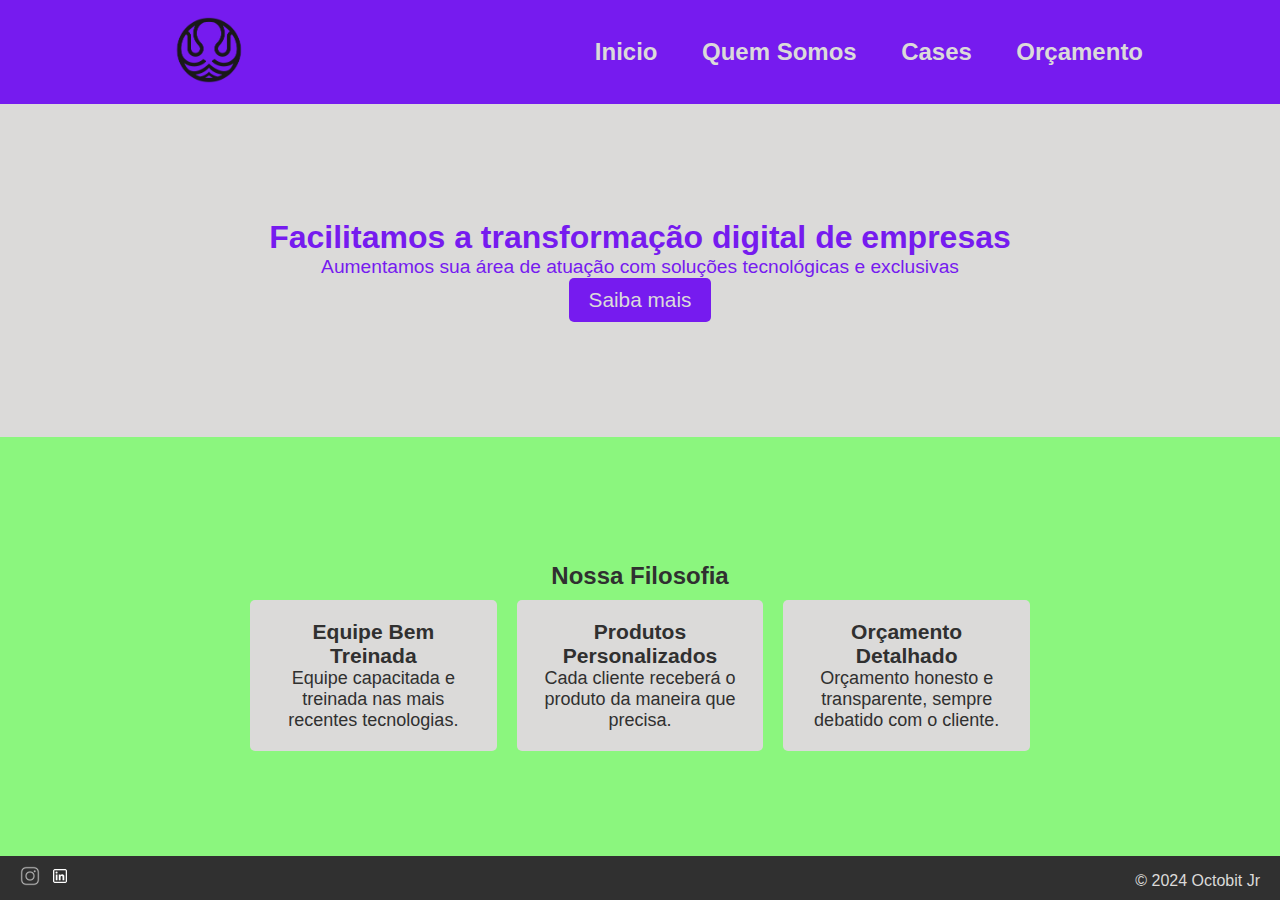
<file: index.html>
<!DOCTYPE html>
<html lang="en">
<head>
    <meta charset="UTF-8">
    <meta name="viewport" content="width=device-width, initial-scale=1.0">
    <title>OctoBit JR</title>
    <link rel="stylesheet" href="styles/main.css">
</head>
<body>
    <header class="header">
        
        <a href="#" class="logo"><img src="images/Logo_OCTOBIT_PRETO.png" alt="logo OctoBit Jr. O esboço de um polvo em um círculo" /></a>

        <nav class="navbar">
            <a href="./index.html">Inicio</a>
            <a href="./quemSomos.html">Quem Somos</a>
            <a href="./projetos.html">Cases</a>
            <a href="./orcamento.html">Orçamento</a>
        </nav>
    </header>
    
    <section class="bdycontainer">
        <div class="att_holder">
            <h1>Facilitamos a transformação digital de empresas</h1>
            <span>Aumentamos sua área de atuação com soluções tecnológicas e exclusivas</span>
            <br>
            <a href="./quemSomos.html" class="btn">Saiba mais</a>
        </div>
    </section>
    
    <section class="filosofias">
        <h2>Nossa Filosofia</h2>
        <div class="filosofia-lista">
            <div class="filosofia">
                <h3>Equipe Bem Treinada</h3>
                <p>Equipe capacitada e treinada nas mais recentes tecnologias.</p>
            </div>
            <div class="filosofia">
                <h3>Produtos Personalizados</h3>
                <p>Cada cliente receberá o produto da maneira que precisa.</p>
            </div>
            <div class="filosofia">
                <h3>Orçamento Detalhado</h3>
                <p>Orçamento honesto e transparente, sempre debatido com o cliente.</p>
            </div>
        </div>
    </section>
    
    
    <footer>
        <div class="icons">
            <div class="icon">
                <a href="https://www.instagram.com/octobitjr"><img src="./images/icon-insta.png" alt=""></a>
            </div>
            <div class="icon">
                <a href="https://www.linkedin.com/company/octobit-empresa-júnior-usp/"><img src="./images/icon-linkedin.png" alt=""></a>
            </div>
        </div>
        <div class="copyright">
            <p>&copy; 2024 Octobit Jr</p>
        </div>
        
    </footer>

</body>
</html>
</file>
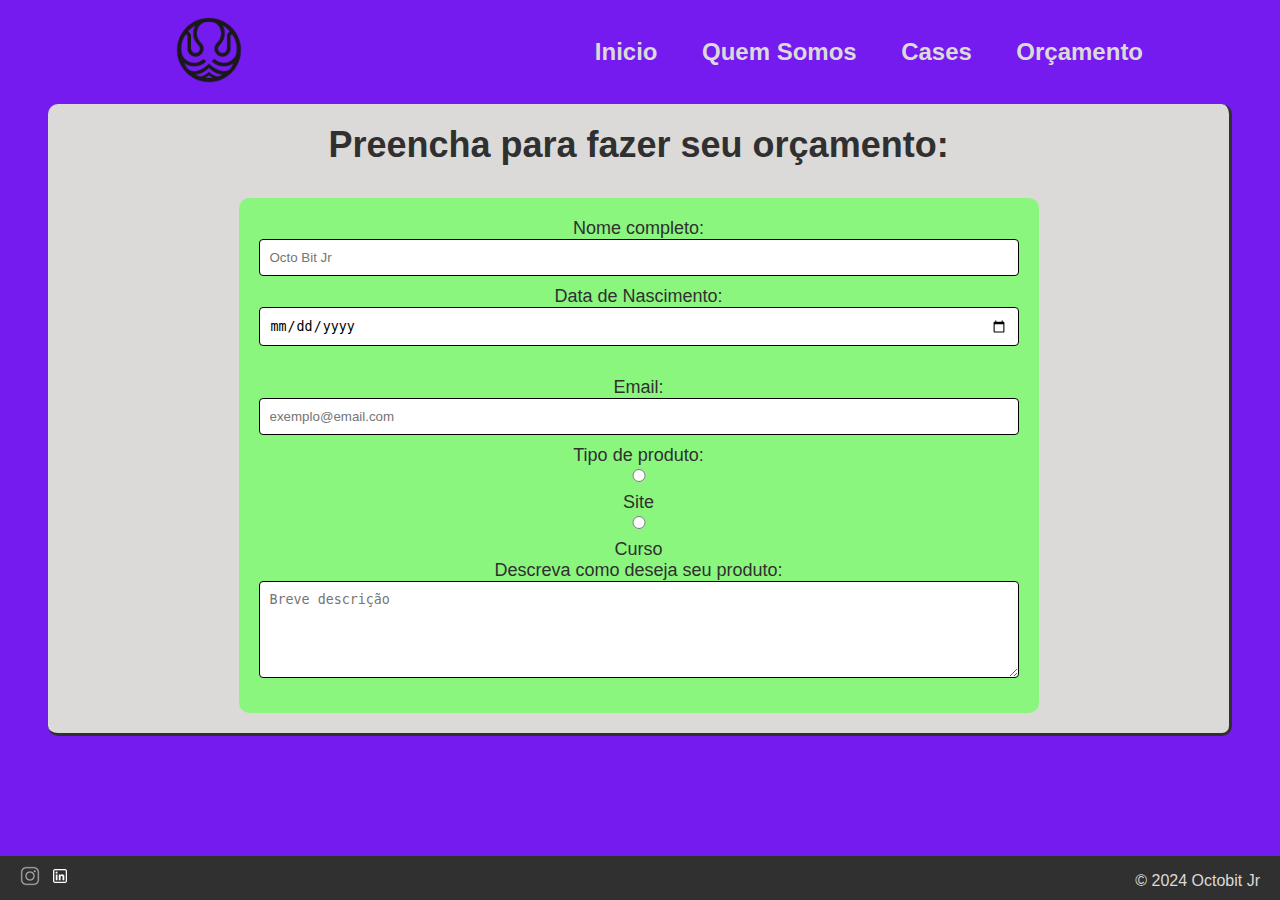
<file: orcamento.html>
<!DOCTYPE html>
<html lang="en">
<head>
    <meta charset="UTF-8">
    <meta name="viewport" content="width=device-width, initial-scale=1.0">
    <title>Orçamento</title>
    <link rel="stylesheet" href="styles/main.css">
</head>
<body>
    <header class="header">
        <a href="#" class="logo"><img src="images/Logo_OCTOBIT_PRETO.png" alt="logo OctoBit Jr. O esboço de um polvo em um círculo" /></a>

        <nav class="navbar">
            <a href="./index.html">Inicio</a>
            <a href="./quemSomos.html">Quem Somos</a>
            <a href="./projetos.html">Cases</a>
            <a href="./orcamento.html">Orçamento</a>
        </nav>
    </header>

    <section class="corpoOrc">
        <div class="divForms">
            <h1>Preencha para fazer seu orçamento:</h1>
            <form action="/" class="form">
                <label for="nome">Nome completo:</label>
                <input type="text" id="nome" name="nome" placeholder="Octo Bit Jr">
                <label for="data">Data de Nascimento:</label>
                <input type="date" id="data" name="data">
                <br><br>
                <label for="email">Email:</label>
                <input type="email" id="email" name="email" placeholder="exemplo@email.com">
                <p>Tipo de produto:</p>
                <input type="radio" name="tipo" id="opcao1" value="Site">
                <label for="opcao1">Site</label>
                <input type="radio" name="tipo" id="opcao2" value="Curso">
                <label for="opcao2">Curso</label><br>

                <label for="descricao">Descreva como deseja seu produto:</label><br>
                <textarea name="descricao" id="descricao" rows="5" cols="50" placeholder="Breve descrição"></textarea>
            </form>
        </div>
    </section>

    <footer class="fixed-bottom" style="margin-top: 10px;">
        <div class="icons">
            <div class="icon">
                <a href="https://www.instagram.com/octobitjr"><img src="./images/icon-insta.png" alt=""></a>
            </div>
            <div class="icon">
                <a href="https://www.linkedin.com/company/octobit-empresa-júnior-usp/"><img src="./images/icon-linkedin.png" alt=""></a>
            </div>
        </div>
        <div class="copyright">
            <p>&copy; 2024 Octobit Jr</p>
        </div>
    </footer>
</body>
</html>
</file>
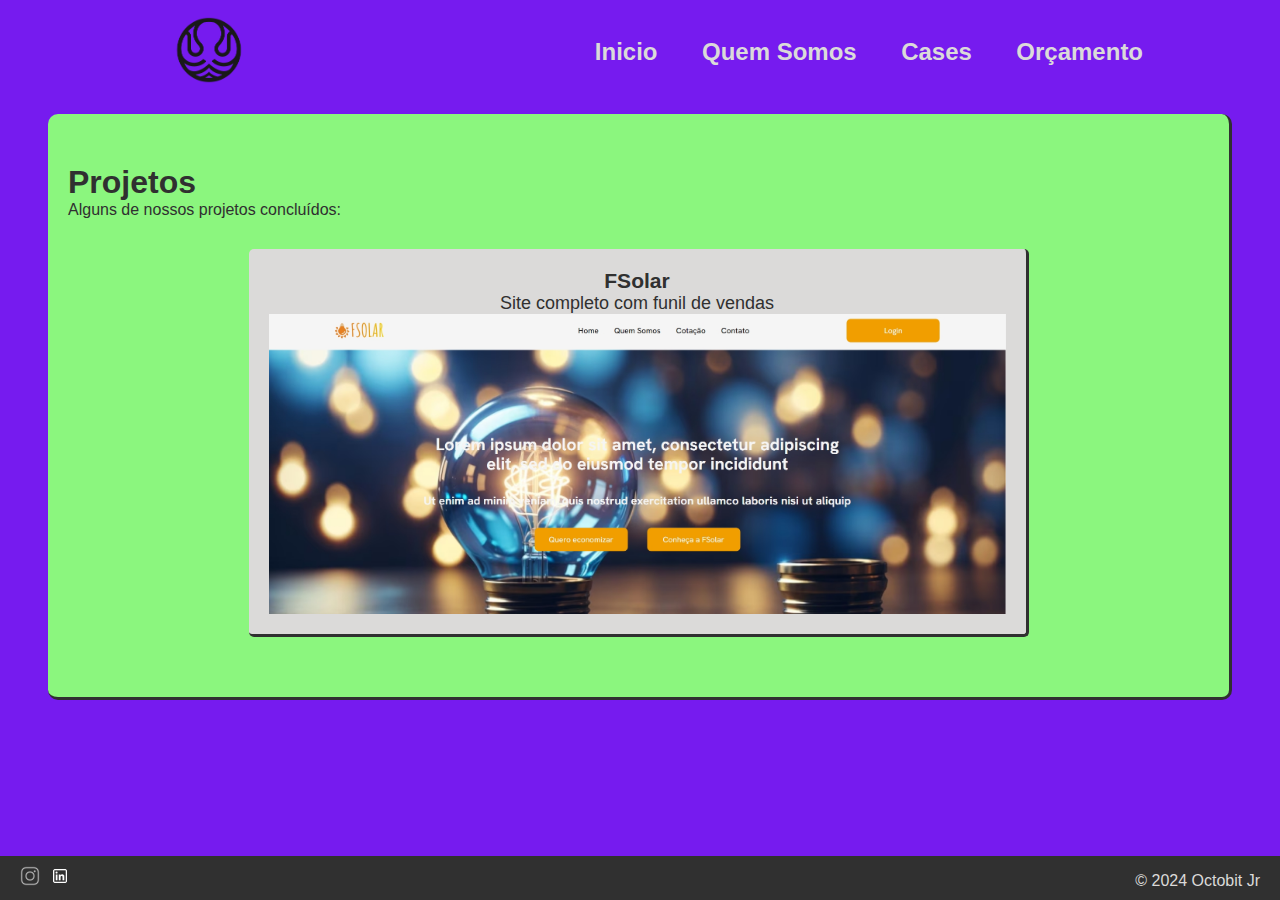
<file: projetos.html>
<!DOCTYPE html>
<html lang="en">
<head>
    <meta charset="UTF-8">
    <meta name="viewport" content="width=device-width, initial-scale=1.0">
    <title>Projetos</title>
    <link rel="stylesheet" href="styles/main.css">
</head>
<body>
    <header class="header">
        <a href="#" class="logo"><img src="images/Logo_OCTOBIT_PRETO.png" alt="logo OctoBit Jr. O esboço de um polvo em um círculo" /></a>

        <nav class="navbar">
            <a href="./index.html">Inicio</a>
            <a href="./quemSomos.html">Quem Somos</a>
            <a href="./projetos.html">Cases</a>
            <a href="./orcamento.html">Orçamento</a>
        </nav>
    </header>

        <div class="projetos">
            <h1>Projetos</h1>
            <p>Alguns de nossos projetos concluídos:</p>
            <div class="projetos-lista">
                <div class="projeto">
                    <h3>FSolar</h3>
                    <p>Site completo com funil de vendas</p>
                    <img src="./images/fSolar.jpg" alt="">
                </div>
            </div>
        </div>
    </section>

    <footer class="fixed-bottom">
        <div class="icons">
            <div class="icon">
                <a href="https://www.instagram.com/octobitjr"><img src="./images/icon-insta.png" alt=""></a>
            </div>
            <div class="icon">
                <a href="https://www.linkedin.com/company/octobit-empresa-júnior-usp/"><img src="./images/icon-linkedin.png" alt=""></a>
            </div>
        </div>
        <div class="copyright">
            <p>&copy; 2024 Octobit Jr</p>
        </div>
    </footer>
</body>
</html>
</file>
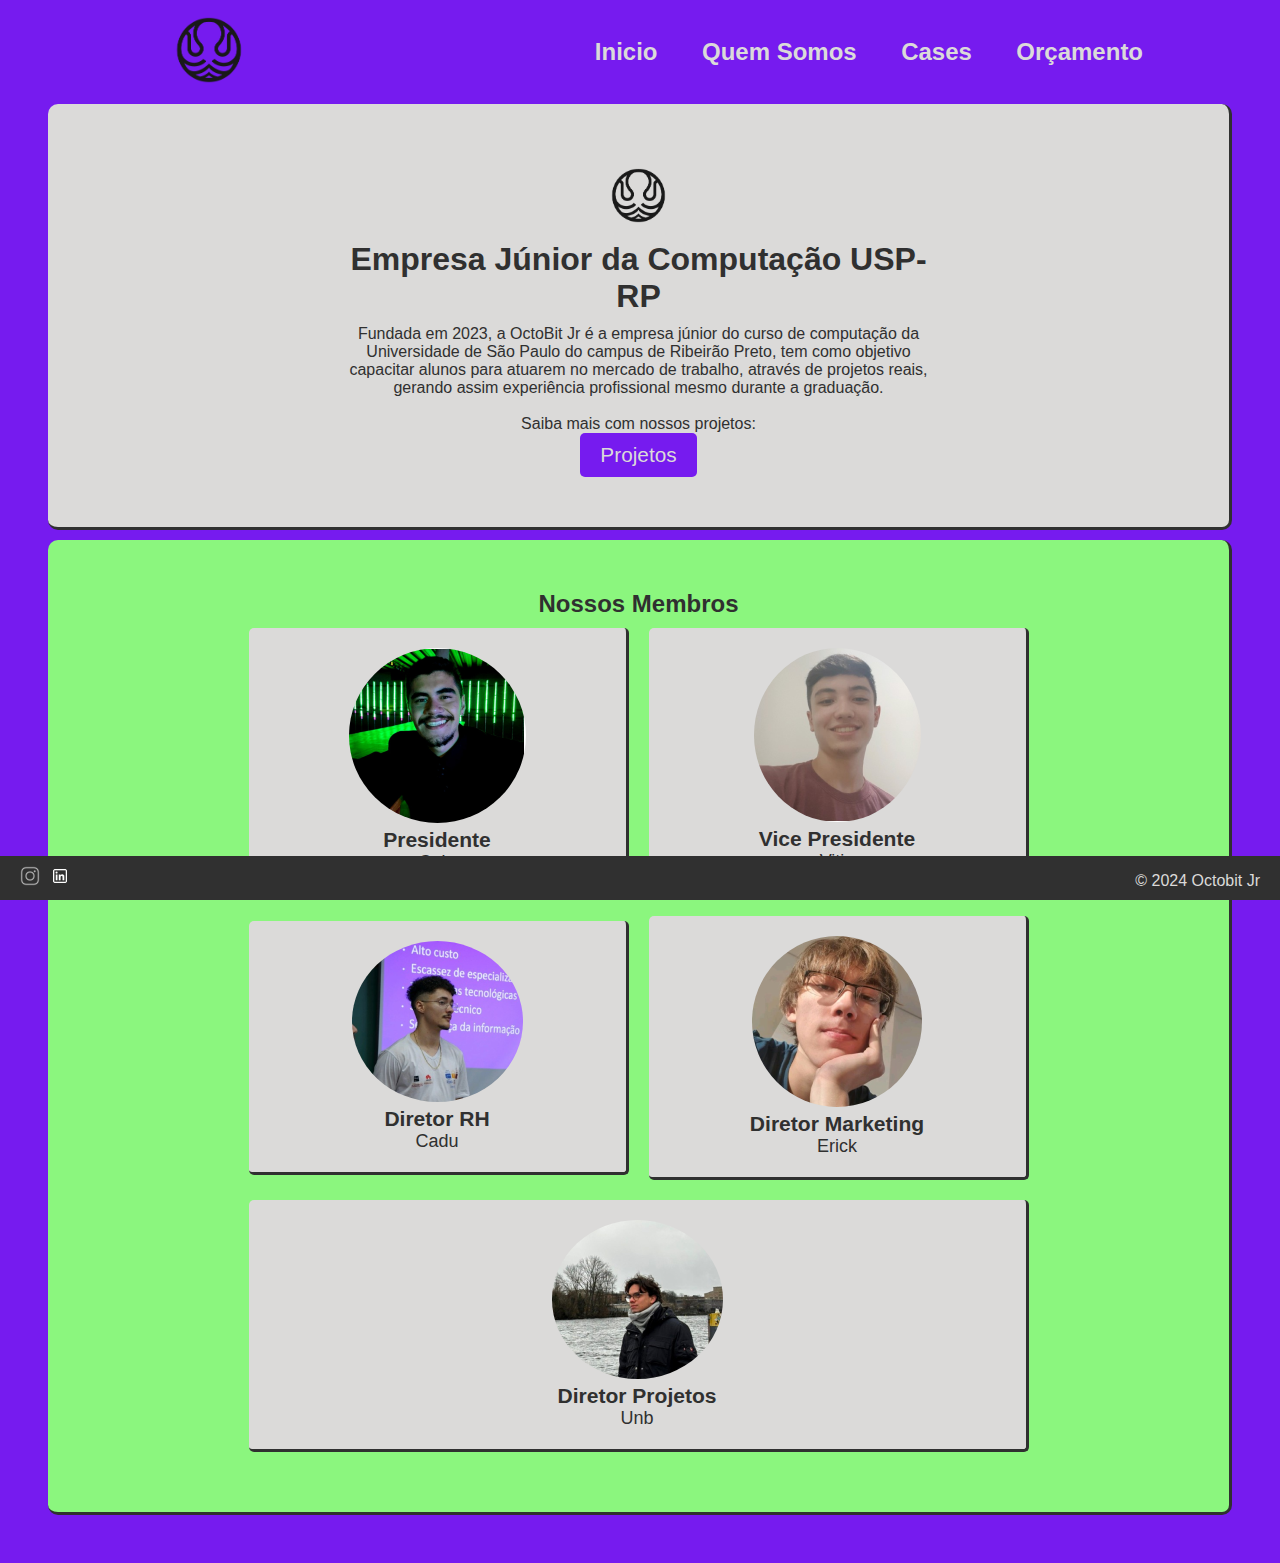
<file: quemSomos.html>
<!DOCTYPE html>
<html lang="en">
<head>
    <meta charset="UTF-8">
    <meta name="viewport" content="width=device-width, initial-scale=1.0">
    <title>Quem Somos</title>
    <link rel="stylesheet" href="styles/main.css">
</head>
<body>
    <header class="header">
        <a href="#" class="logo"><img src="images/Logo_OCTOBIT_PRETO.png" alt="logo OctoBit Jr. O esboço de um polvo em um círculo" /></a>

        <nav class="navbar">
            <a href="./index.html">Inicio</a>
            <a href="./quemSomos.html">Quem Somos</a>
            <a href="./projetos.html">Cases</a>
            <a href="./orcamento.html">Orçamento</a>
        </nav>
    </header>

    <section class="corpo">
        <div class="descricao">
            <img src="images/Logo_OCTOBIT_PRETO.png">
            <h1>Empresa Júnior da Computação USP-RP</h1>
            <p>Fundada em 2023, a OctoBit Jr é a empresa júnior do curso de computação da Universidade de São Paulo do campus de Ribeirão Preto,
                tem como objetivo capacitar alunos para atuarem no mercado de trabalho, através de projetos reais, gerando assim experiência profissional 
                mesmo durante a graduação.
            </p>
            <br>
            <p>Saiba mais com nossos projetos:</p>
            <a href="./projetos.html" class="btn">Projetos</a>
        </div>
    </section>
    
    <section class="membros">
        <h2>Nossos Membros</h2>
        <div class="membros-lista">
            <div class="membro">
                <img src="./images/caio.png" alt="#">
                <h3>Presidente</h3>
                <p>Caio</p>
            </div>
            <div class="membro">
                <img src="./images/vitin.png" alt="#">
                <h3>Vice Presidente</h3>
                <p>Vitin</p>
            </div>
            <div class="membro">
                <img src="./images/cadu.png" alt="#">
                <h3>Diretor RH</h3>
                <p>Cadu</p>
            </div>
            <div class="membro">
                <img src="./images/erick.png" alt="#">
                <h3>Diretor Marketing</h3>
                <p>Erick</p>
            </div>
            <div class="membro">
                <img src="./images/unb.png" alt="#">
                <h3>Diretor Projetos</h3>
                <p>Unb</p>
            </div>
        </div>
    </section>

    <footer>
        <div class="icons">
            <div class="icon">
                <a href="https://www.instagram.com/octobitjr"><img src="./images/icon-insta.png" alt=""></a>
            </div>
            <div class="icon">
                <a href="https://www.linkedin.com/company/octobit-empresa-júnior-usp/"><img src="./images/icon-linkedin.png" alt=""></a>
            </div>
        </div>
        <div class="copyright">
            <p>&copy; 2024 Octobit Jr</p>
        </div>
        
    </footer>
</body>
</html>
</file>
<file: styles/main.css>
*{
    padding: 0;
    margin: 0;
    box-sizing: border-box;
}

body{
    background: #761BEF;
    background-repeat: no-repeat;
    height: 100%;
    font-family: Arial, sans-serif;
}


.header{
    top:0;
    left:0;
    width: 100%;
    padding-top: 0%;
    background-color: transparent;
    display: flex;
    justify-content: space-around;
    align-items: center;
    z-index: 1000;
}


.logo img{
    max-width: 9rem;
    max-height: 9rem;
    width: auto;
    height: auto;
}

.navbar a{
    position: relative;
    font-size: 1.5rem;
    text-decoration: none;
    color: #DBDAD9;
    font-weight:900;
    margin-left: 40px;
}

.navbar a::before{
    content:'';
    position:absolute;
    top:100%;
    left: 0;
    width: 0;
    height: 2px;
    background: #DBDAD9;
    transition: .3s;
}

.navbar a:hover:before{
    width:100%

}

/*Corpo*/
.bdycontainer {
    background-color: #DBDAD9;
    color: #761BEF;
    padding: 50px 20px;
    text-align: center;
    height: 37vh; 
    display: flex;
    flex-direction: column;
    justify-content: center;
}

/* Estilo para h1 e span */

.att_holder h1 {
    font-size: 2rem;
}
.att_holder span {
    font-size: 1.2rem;
}

/* Estilo para botão */
.btn {
    font-size: 1.3rem;
    display: inline-block;
    background-color: #761BEF;
    color: #DBDAD9;
    padding: 10px 20px;
    text-decoration: none;
    border-radius: 5px;
    transition: background-color 0.3s ease;
}
.btn:hover {
    background-color: #303030;
}

/* Estilo para filosofias */
.filosofias {
    padding: 50px 20px;
    background-color: #8BF67E;
    color: #303030;
    text-align: center;
    height: 50vh; /* 100% da altura da viewport */
    display: flex;
    flex-direction: column;
    justify-content: center;
    padding-bottom: px;
}

/* Estilo para filosofia-lista */
.filosofia-lista {
    display: flex;
    align-items: center;
    justify-content: space-around;
    max-width: 800px;
    margin: 0 auto;
}

/* Estilo para filosofia individual */
.filosofia {
    flex: 1;
    padding: 20px;
    margin: 10px;
    background-color: #DBDAD9;
    border-radius: 5px;
    font-size: large;
}

footer{
    display: flex;
    background-color: #303030;
    color: #DBDAD9;
    text-align: center;
    padding: 10px 20px;
    justify-content: space-between;
    align-items: center;
    position: fixed;
    width: 100%;
    bottom: 0;
}

.icons{
    display: flex;
    align-items: center;
}

.icons .icon{
    margin-right: 10px;
}
.icons .icon img{
    width:20px;
    height: 20px;
}
.copyright{
    align-self: flex-end;
}

/*Quem somos*/

.corpo{
    background-color: #DBDAD9;
    color: #303030;
    padding: 50px 20px;
    text-align: center;
    margin-inline: 3rem;
    border-radius: 10px;
    border-bottom: solid;
    border-right: solid;
}

.descricao{
    max-width: 600px;
    margin: 0 auto;
}
.descricao h1{
    padding-bottom: 10px;
}

.descricao img{
    max-width: 120px;
}
.membros{
    margin-top: 10px;
    padding: 50px 20px;
    margin-inline: 3rem;
    text-align: center;
    color: #303030;
    background-color: #8BF67E;
    border-radius: 10px;
    border-bottom: solid;
    border-right: solid;
    margin-bottom: 3rem;
}

.membros-lista{
    display: flex;
    flex-wrap: wrap;
    justify-content: space-around;
    align-items: center;
    max-width: 800px;
    margin: auto;
}

.membro{
    flex: 1 0 250px;
    padding: 20px;
    margin: 10px;
    background-color: #DBDAD9;
    border-radius: 5px;
    font-size: large;
    overflow: hidden;
    border-bottom: solid;
    border-right: solid;
}
.membro img{
    border-radius: 50%;
}

/*Projetos*/
.projetos{
    margin-top: 10px;
    padding: 50px 20px;
    margin-inline: 3rem;
    color: #303030;
    background-color: #8BF67E;
    border-radius: 10px;
    border-bottom: solid;
    border-right: solid;
    margin-bottom: 10px;
}
.projetos-lista{
    text-align: center;
    display: flex;
    flex-wrap: wrap;
    justify-content: space-around;
    align-items: center;
    max-width: 800px;
    margin: auto;
}
.projetos-lista{
    margin-top: 20px;
}
.projeto{
    flex: 1 0 250px;
    padding: 20px;
    margin: 10px;
    background-color: #DBDAD9;
    border-radius: 5px;
    font-size: large;
    overflow: hidden;
    border-bottom: solid;
    border-right: solid;
}
.projeto img{
    width: 100%;
    height: auto;
    display: block;
    object-fit: cover;
    max-height: 300px;
}
.fixed-bottom{
    top: -1;
}

/*Orçamento*/
.corpoOrc {
    flex: 1;
    display: flex;
    justify-content: center;
    align-items: center;
    background-color: #DBDAD9;
    color: #303030;
    padding: 20px;
    text-align: center;
    margin: 0 3rem;
    border-radius: 10px;
    border-bottom: solid;
    border-right: solid;
    overflow: auto;
}

/* Estilo para a divForms */
.divForms {
    width: 100%;
    max-width: 800px;
    font-size: large;
}

/* Estilo para o form */
.form {
    margin-top: 2rem;
    background-color: #8BF67E;
    padding: 20px;
    border-radius: 10px;
}

/* Estilo para inputs e textarea */
.form input, .form textarea {
    width: 100%;
    margin-bottom: 10px;
    padding: 10px;
    border-radius: 4px;
    border: solid 1.5px;
}
</file>
